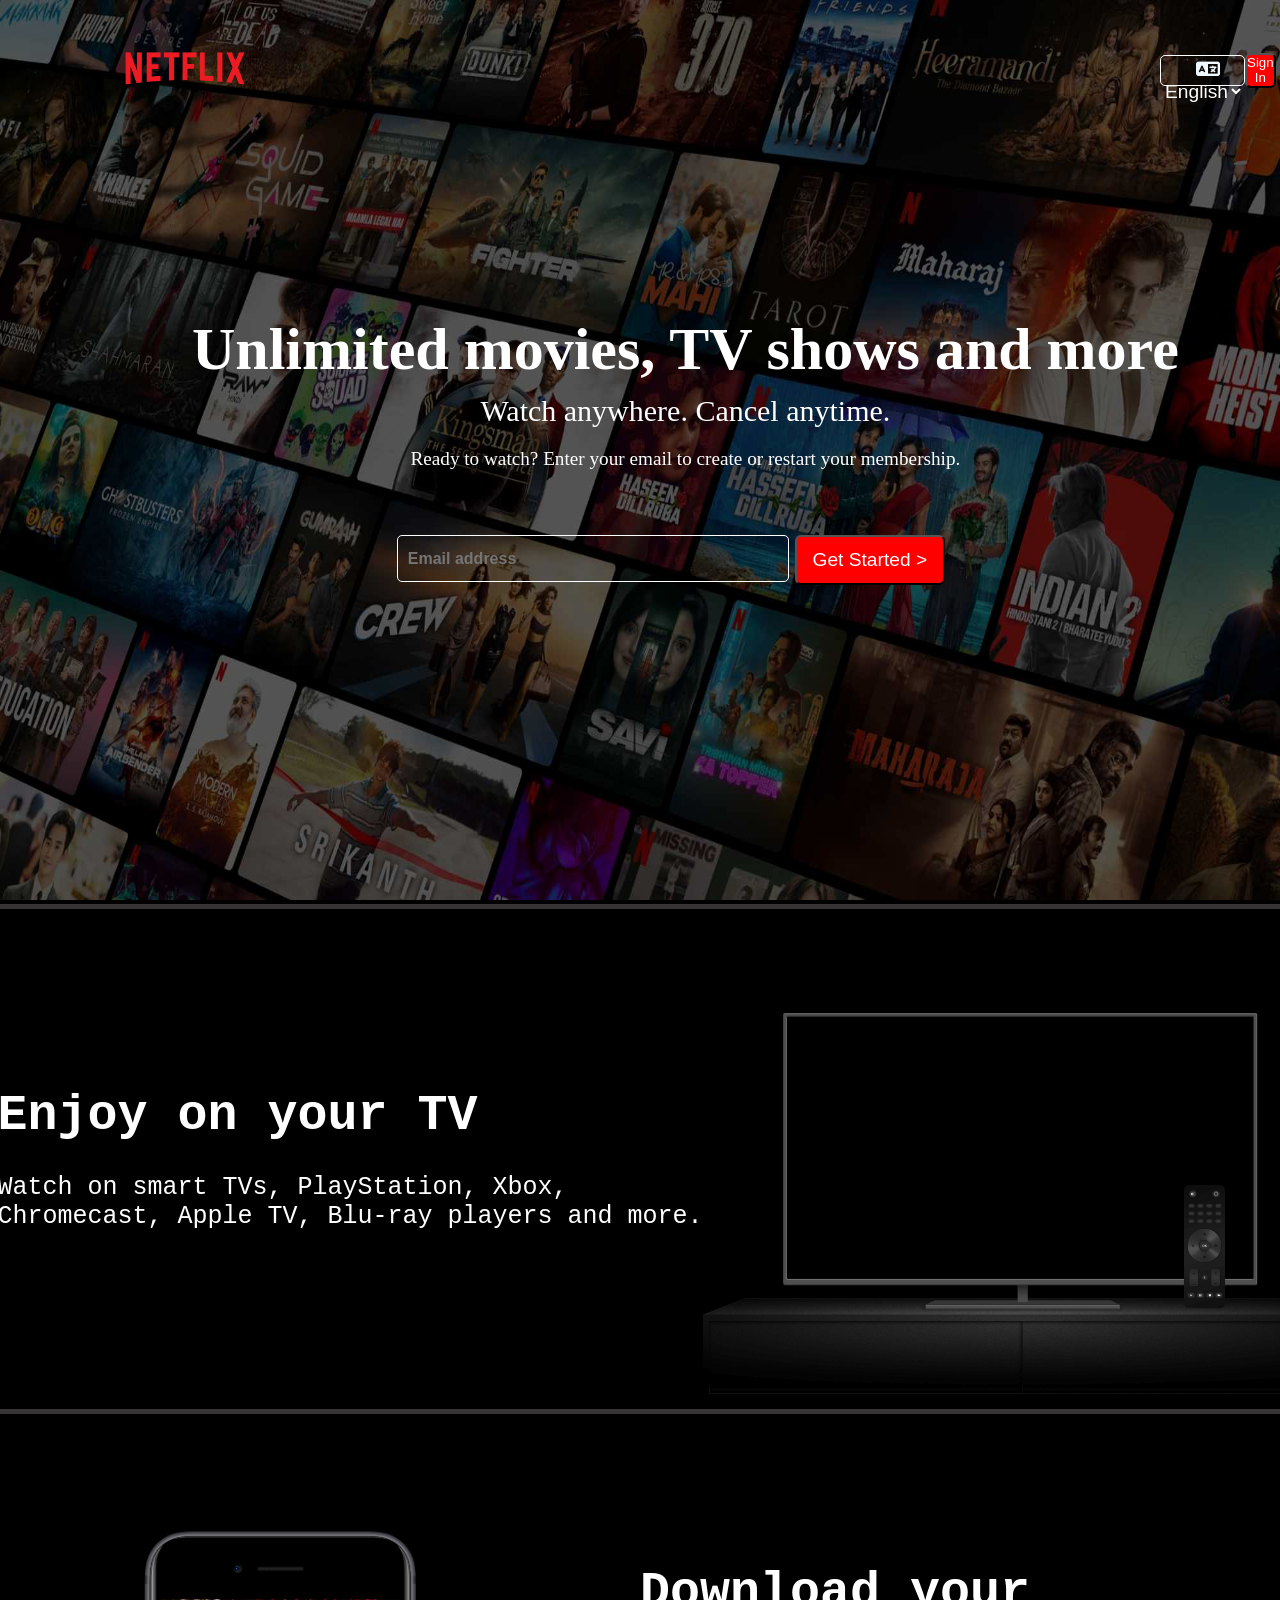
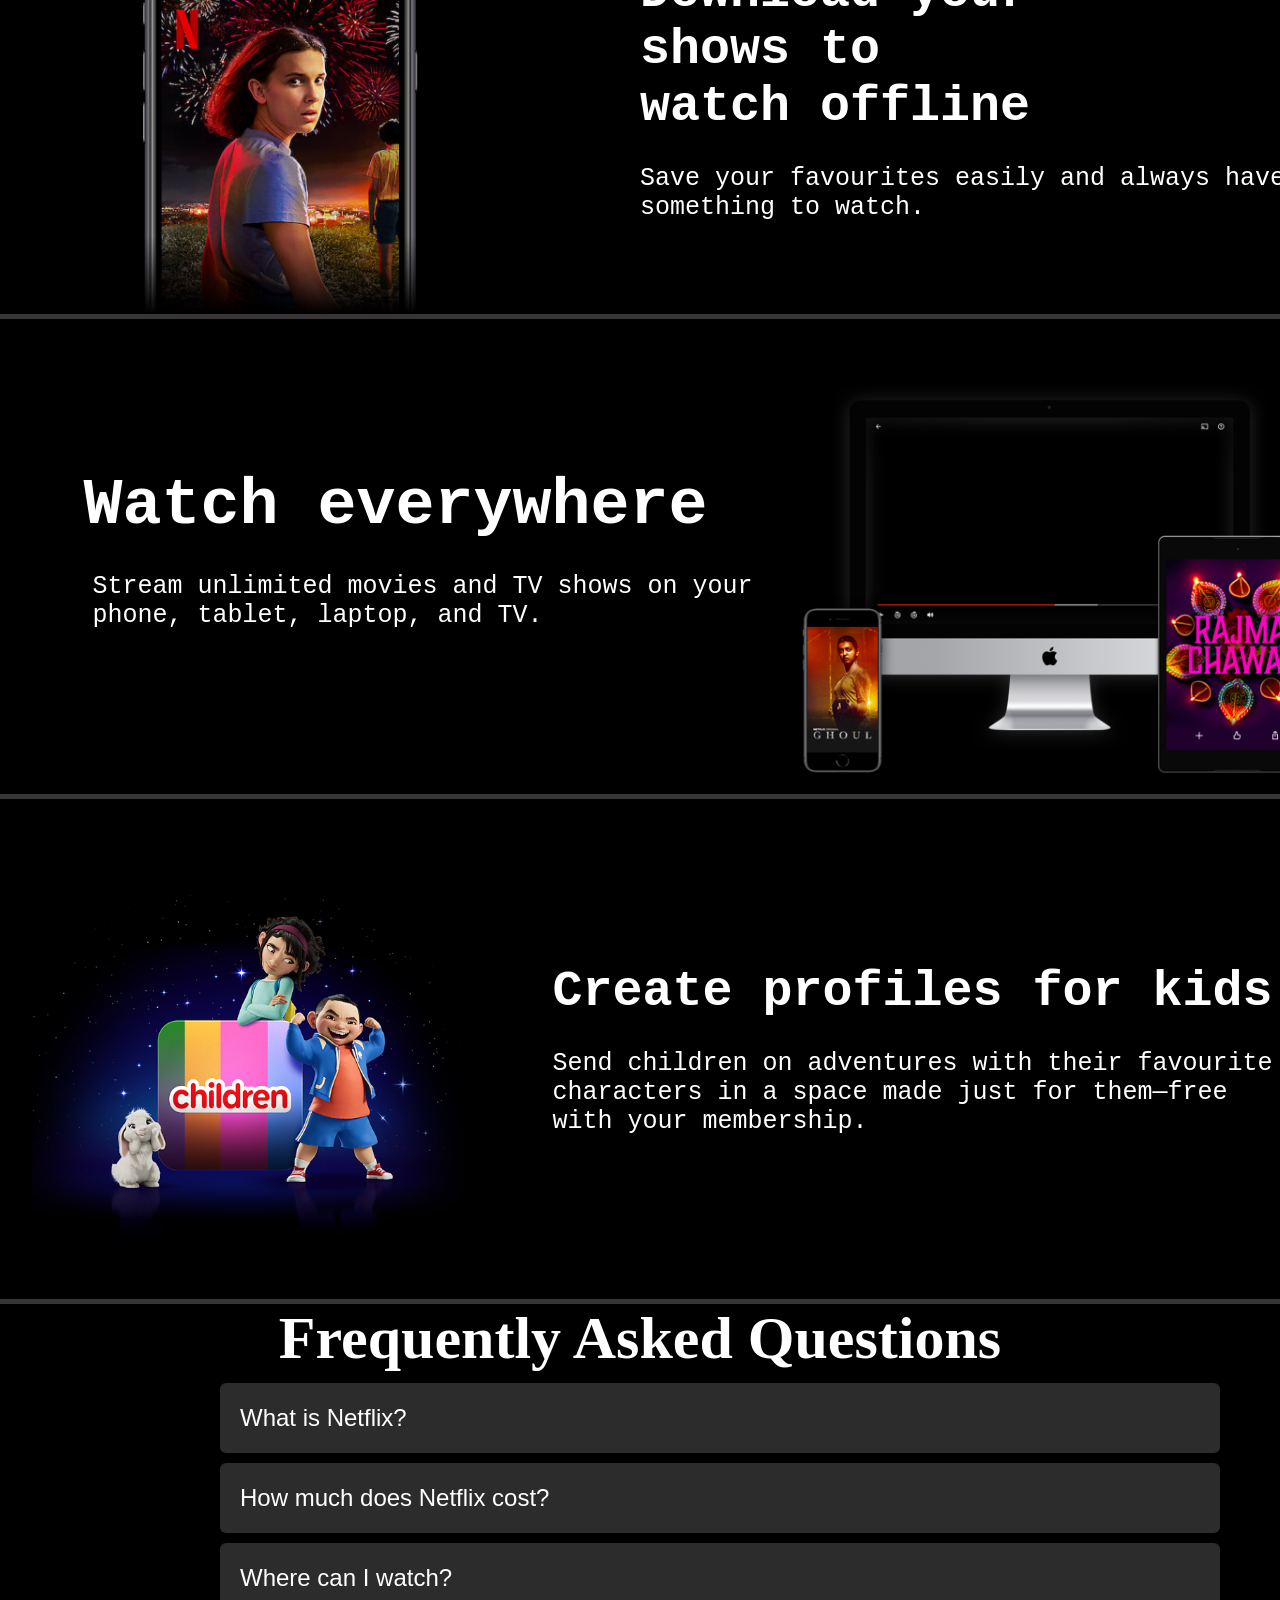
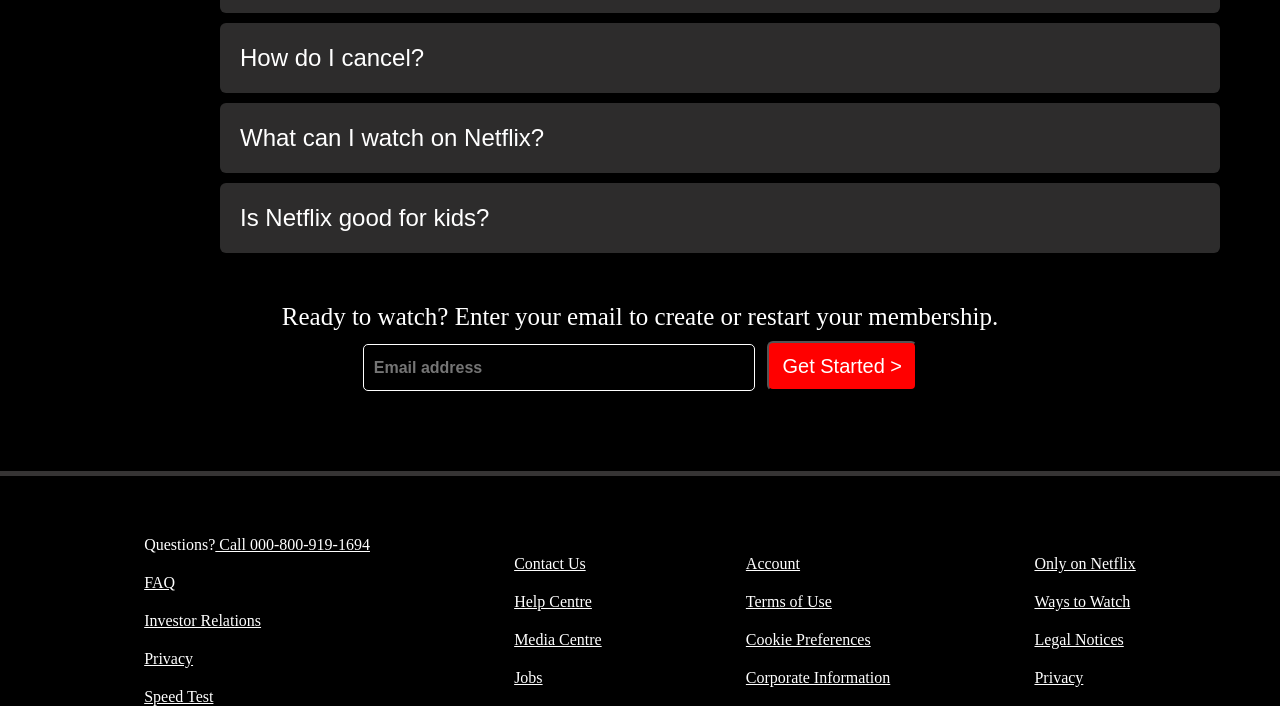
<file: index.html>
<!DOCTYPE html>
<html lang="en">
<head>
    <meta charset="UTF-8">
    <meta name="viewport" content="width=device-width, initial-scale=1.0">
    <title>Document</title>
    <link rel="stylesheet" href="https://cdnjs.cloudflare.com/ajax/libs/font-awesome/6.6.0/css/all.min.css" integrity="sha512-Kc323vGBEqzTmouAECnVceyQqyqdsSiqLQISBL29aUW4U/M7pSPA/gEUZQqv1cwx4OnYxTxve5UMg5GT6L4JJg==" crossorigin="anonymous" referrerpolicy="no-referrer" />
    <link rel="stylesheet" href="stlye.css">
</head>
<body><img class="image" src="bg.jpg">

    <header>
        <div class="navbar">
        <span class="logo"><img src="netflix_logo.ico" alt="netflix_logo"></span>
        <span class="language">
            <i class="fa-solid fa-language"></i>
            <select>
            <option style="color:black;">English</option>
            <option style="color:black;">हिन्दी</option>
        </select></span>
        <button class="Signin"><a href="sign.html" target="_blank">Sign In</a></button>
    </div>
<div class="contant">
<h1 style="font-size: 60px;">Unlimited movies, TV shows and more</h1>
<p style="font-size: 30px; padding-top: 10px;">Watch anywhere. Cancel anytime.</p>
<p style="font-size: larger; padding-top: 20px;">Ready to watch? Enter your email to create or restart your membership.</p>
</div>
<div class="searchbar">
    <input type="text" placeholder="Email address">
    <button> <a href="index2.html" target="_blank">Get Started ></a></button>
    </div>
    </header>
    
<main>
    <div class="sepration"></div>
    <div class="contant1">
    <div class="text1">
    <pre><h1>  Enjoy on your TV</h1>
    Watch on smart TVs, PlayStation, Xbox,
    Chromecast, Apple TV, Blu-ray players and more.</pre>  
    </div>
    <div class="img1">
        <img class="img1" src="tv.png">
        <video class="video1" src="https://assets.nflxext.com/ffe/siteui/acquisition/ourStory/fuji/desktop/video-tv-in-0819.m4v " autoplay loop muted></video>
        
    </div>
</div>
    <div class="sepration"></div>
    <div class="contant2">
        <img class="img2" src="mobile.jpg">
    
    <div class="text2">
        <pre><h1>  Download your
  shows to 
  watch offline</h1>
    Save your favourites easily and always have 
    something to watch.</pre>
        </div>
    </div>

    <div class="sepration"></div>
    <div class="contant3">
    <div class="text3">
        <pre><h1>    Watch everywhere</h1>
           Stream unlimited movies and TV shows on your
           phone, tablet, laptop, and TV.
        </pre>  
        </div>
        <div class="img3">
            <img class="img3" src="tv1.png">
            <video class="video2" src="https://assets.nflxext.com/ffe/siteui/acquisition/ourStory/fuji/desktop/video-devices-in.m4v" autoplay loop muted></video>
            
        </div>
    </div>
    <div class="sepration"></div>
    <div class="contant4">
        <div class="img4">
            <img class="img4" src="children.png">
        </div>
        <div class="text4">
            <pre><h1>   Create profiles for kids</h1>
      Send children on adventures with their favourite 
      characters in a space made just for them—free
      with your membership.</pre>
        </div>
    </div>

    <div class="sepration"></div>

    <div class="contant5">
     <h1>Frequently Asked Questions</h1>
     <div class="btn_">
     <button class="btn">What is Netflix?</button>
     <button class="btn">How much does Netflix cost?</button>
     <button class="btn">Where can I watch?</button>
     <button class="btn">How do I cancel?</button>
     <button class="btn">What can I watch on Netflix?</button>
     <button class="btn">Is Netflix good for kids?</button>
    </div>
    <p>Ready to watch? Enter your email to create or restart your membership.</p>
    <div class="lastbar">
        <input type="text" placeholder="Email address">
        <button> <a href="index2.html" target="_blank">Get Started ></a></button>
        </div>
</div>
</main>

<div class="sepration" style="margin-top: 80px;"></div>

<footer>
<div class="colum">
    <div class="colum1">
    <ul>
        <li>Questions?<a href=""> Call 000-800-919-1694</a></li>
        <li><a href="">FAQ</a></li>
        <li><a href="">Investor Relations</a></li>
        <li><a href="">Privacy</a></li>
        <li><a href="">Speed Test</a></li>
    </ul>
</div>
<div class="colum2">
    <ul>
        <li><a href="">Contact Us</a></li>
        <li><a href="">Help Centre</a></li>
        <li><a href="">Media Centre</a></li>
        <li><a href="">Jobs</a></li>
    </ul>
</div>
<div class="colum3">
    <ul>
        <li><a href="">Account</a></li>
        <li><a href="">Terms of Use</a></li>
        <li><a href="">Cookie Preferences</a></li>
        <li><a href="">Corporate Information</a></li>
        
    </ul>
</div>
<div class="colum4">
    <ul>
        <li><a href="">Only on Netflix</a></li>
        <li><a href="">Ways to Watch</a></li>
        <li><a href="">Legal Notices</a></li>
        <li><a href="">Privacy</a></li>
    </ul>
</div>
</div>
</footer>

</body>
</html>
</file>
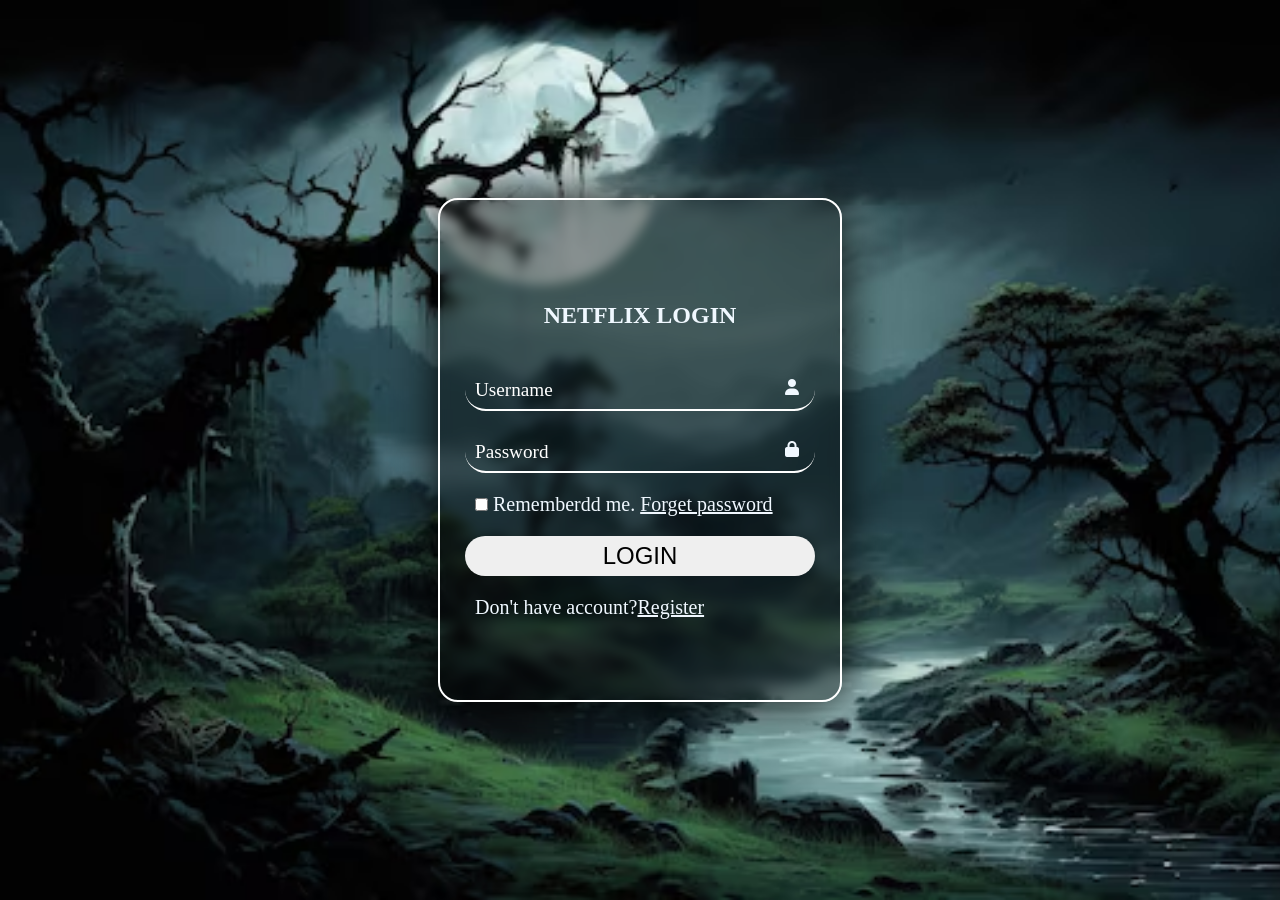
<file: sign.html>
<!DOCTYPE html>
<html lang="en">
<head>
    <meta charset="UTF-8">
    <meta name="viewport" content="width=device-width, initial-scale=1.0">
    <title>Login</title>
    <link rel="stylesheet" href="sign2.css">
    <link rel="stylesheet" href="https://cdnjs.cloudflare.com/ajax/libs/font-awesome/6.6.0/css/all.min.css" integrity="sha512-Kc323vGBEqzTmouAECnVceyQqyqdsSiqLQISBL29aUW4U/M7pSPA/gEUZQqv1cwx4OnYxTxve5UMg5GT6L4JJg==" crossorigin="anonymous" referrerpolicy="no-referrer" />
</head>
<body>

    <div id="container">
        <h2>Netflix login</h2>
        <form action="">

        <div class="search">
            <input type="text" required/> 
            <label for="">Username</label>
            <i class="fa-solid fa-user"></i>
        </div>
        <div class="search">
            <input type="password" required/> 
            <label for="">Password</label>
            <i class="fa-solid fa-lock"></i>
        </div>

        <p><input type="checkbox"> Rememberdd me. <a href="#">Forget password</a></p>

        <input id="btn" type="button" value="login">

        <p>Don't have account?<a href="#">Register</a></p>

    </div>
</form>
</body>
</html>



<!--       <div class="signin">
        <h1>Login</h1>
        <input type="text" id="name" name="name" required minlength="6" maxlength="15" placeholder="@username"/><br>
        <input type="text" id="password" name="password" required minlength="4" maxlength="10" placeholder="password."/><br>
        <input type="checkbox" id="stay" >
        <p>Keep me Signed in <a href="">forget password</a></p>
        <br><button>Login</button><br><br>
        <p>Don't have a account?<a href="">Register</a></p>

    </div> -->
</file>
<file: stlye.css>
*{
    margin: 0;
    padding: 0;
}
body{
    background-color: black;
    
}
.image{
    height: 100vh;
    width: 100%;
    opacity: 0.44;
    position: relative;
}
.navbar{
    position:absolute;
    top: 0;
    display: flex;
    justify-content:space-between;
    align-items: center;
    text-align: center;
    width:  80vw;
    height: 70px;
    margin-left:110px ;
    margin-top: 35px;
}
.logo img{
    height: 150px;
    width: 150px;
}
.Signin a{
    color: #fff;
    text-decoration: none;
}
.language{
    margin-left: 100vh;
    border: 1px solid white;
    width: 8rem;
    border-radius: 5px;
    height: 25px;
    padding-top: 4px;
}
.language i{
    color: aliceblue;
    font-size: larger;
    padding-left: 10px;
    
}
select{
    border: none;
    font-size: larger;
    color: #fff;
    background-color:transparent;
}
button{
    background-color: red;
    border-radius: 6px;
    color: #fff;
    width: 70px;
    height: 35px;

}
.contant{
    color: #fff;
    position: absolute;
    top: 35%;
    display: flex;
    justify-content: center;
    align-items: center;
    flex-direction: column;
    margin-left: 15%;
}

.searchbar{
    position: absolute;
    top: 55%;
    margin-left: 31%;
    display: flex;

    & button{
        height: 50px;
        width: 150px;
        margin-left: 6px;
        margin-top: 40px;
        font-size: larger;
    }

    & button a{
        color: #fff;
        text-decoration: none;
    }

    & input{
    height: 45px;
    width: 380px;
    font-size: 1rem;
    background-color: transparent;
    border: 1px solid white;
    border-radius: 5px;
    padding-left: 10px;
    color: #fff;
    margin-top: 40px;
    font-weight: bold;
    }
}

/* sepration */

.sepration{
    height: 5px;
    background-color: rgb(54, 52, 52);
}
.contant1{
    height: 500px;
    display: flex;
    justify-content: center;
    align-items: center;
    position: relative;
    

}
.text1{
    color: white;
    font-size: large;
    
    & h1{
        font-size: 50px;
        
    } 
    & pre{
        font-size: 25px;
    }    
}
.img1{
    position: relative;
    z-index: 10;
}
.video1{
    position: absolute;
    top: 100px;
    right: 80px;
}
.contant2{
    display: flex;
    justify-content: center;
    align-content:center;

    & .img2{
        padding-top: 50px;
        height: 450px;
    }
    
    & .text2{
        color: #fff;
        padding-top: 150px;
        font-size: 25px;
        & pre{
            font-size: 25px;
        }
    }
}
.contant3{
    color: #fff;
    display: flex;
    justify-content: center;
    align-content: center;
    position: relative;

     & .text3 h1{
        font-size:65px;
        padding-top: 150px;
     }
     & pre{
        font-size: 25px;
     }
     & .img3{
        height:450px;
        width:600px;
        padding-top: 25px;
        z-index: 10;
        position: relative;
     }
     & .video2{
        position: absolute;
        top: 20%;
        right: 22%;
        width: 350px;
     }
}
.contant4{
    display: flex;
    justify-content: center;
    align-items: center;
    color: #fff;
    height: 500px;

    & .img4{
        height: 350px;
        width: 450px;
        padding-top: 10px;
        padding-left: 20px;
    }
    & text4{
        padding-right:50px ;
    }
    
    & h1{
        font-size: 50px;
    }
    & pre{
        font-size: 25px;
    }
}
.contant5{
    color: #fff;
    font-size: 30px;
    display: flex;
    justify-content: center;
    align-items: center;
    flex-direction: column;

     & .btn{
        flex-direction: column;
        text-align: start;
        background-color: rgb(45, 44, 44);
        width: 1000px;
        height: 70px;
        border: none; 
        font-size:24px;
        margin-top: 10px;
        padding-left: 20px;
        margin-left: 220px; 
    } 
    & .btn:hover{
        opacity: 0.7;
    }
    & p{
        font-size: 25px;
        margin-top: 50px;
    }
}
.lastbar{
    & button{
        height: 50px;
        width: 150px;
        margin-left: 5px;
        margin-top: 10px;
        font-size: 20px;
    }

    & button a{
        color: #fff;
        text-decoration: none;
    }

    & input{
    height: 45px;
    width: 380px;
    font-size: 1rem;
    background-color: transparent;
    border: 1px solid white;
    border-radius: 5px;
    padding-left: 10px;
    color: #fff;
    margin-top: 10px;
    font-weight: bold;
    }
}
/* footer */

.colum{
    display: flex;
    justify-content:space-evenly;
    align-items: center;
    color: #fff;
    margin-top: 30px;

    & ul{
        list-style-type: none;
        padding-top:10px;       
    }
    & li{
        padding-top: 20px;
    }

    & a{
        color: #fff;
    }
}
/* --------------------------------------------for sing in form --------------------------------------------- */
</file>
<file: sign2.css>
*{
    margin:0;
    padding:0;
}
body{
    height: 100vh;
    width: 100vw;
    background-image: url("wl.avif");
    background-size: cover;
    display: flex;
    align-items: center;
    justify-content: center;
    
}
#container{
    display: flex;
    align-items: center;
    justify-content: center;
    flex-direction: column;
    height:500px;
    width: 400px;
    border: 2px solid white;
    background: rgba(0, 0, 0, 0.4);
    box-shadow: 0 0 50px rgba(0, 0, 0.8);
    border-radius: 20px;
    backdrop-filter:blur(6px);
}
h2{
    margin: 20px 0;
    text-transform: uppercase;
    color: aliceblue;
}
.search{
    width: 350px;
    margin: 20px 0;
    position: relative;
    display: flex;
    
}
input:focus~label,
input:valid~label
{
    top: -15px;
    transition: 0.5s;
}
.search input{
        height: 40px;
        width: 100%;
        border-radius: 40px;
        border: none;
        outline: none;
        border-bottom: 2px solid white;
        font-size: larger;
        font-weight: 400;
        background: transparent;
        color: aliceblue;
        padding-left: 10px;
    }
.search label{
    position: absolute;
    top: 0;
    font-size: larger;
    top: 10px;
    left: 10px;
    color: white;
}

.search i{
    position: absolute;
    left: 320px;
    top: 10px;
    color: aliceblue;
}
p{
    font-size: 20px;
    padding-left: 10px;
    margin-top: 20px;
    color: aliceblue;
    & a{
        color: aliceblue;
        font-size: 20px;
    }
    & a:hover{
        font-size: 23px;
    }
}
#btn{
    height: 40px;
    width: 100%;
    border-radius: 40px;
    font-size: 1.5em;    
    margin-top: 20px;
    text-transform: uppercase;
    border: none;
    cursor:pointer;
    transition: 0.5s;

&#btn:hover{
    background-color: rgba(0, 0, 0, 0.3);
    color: aliceblue;
}
}
</file>
